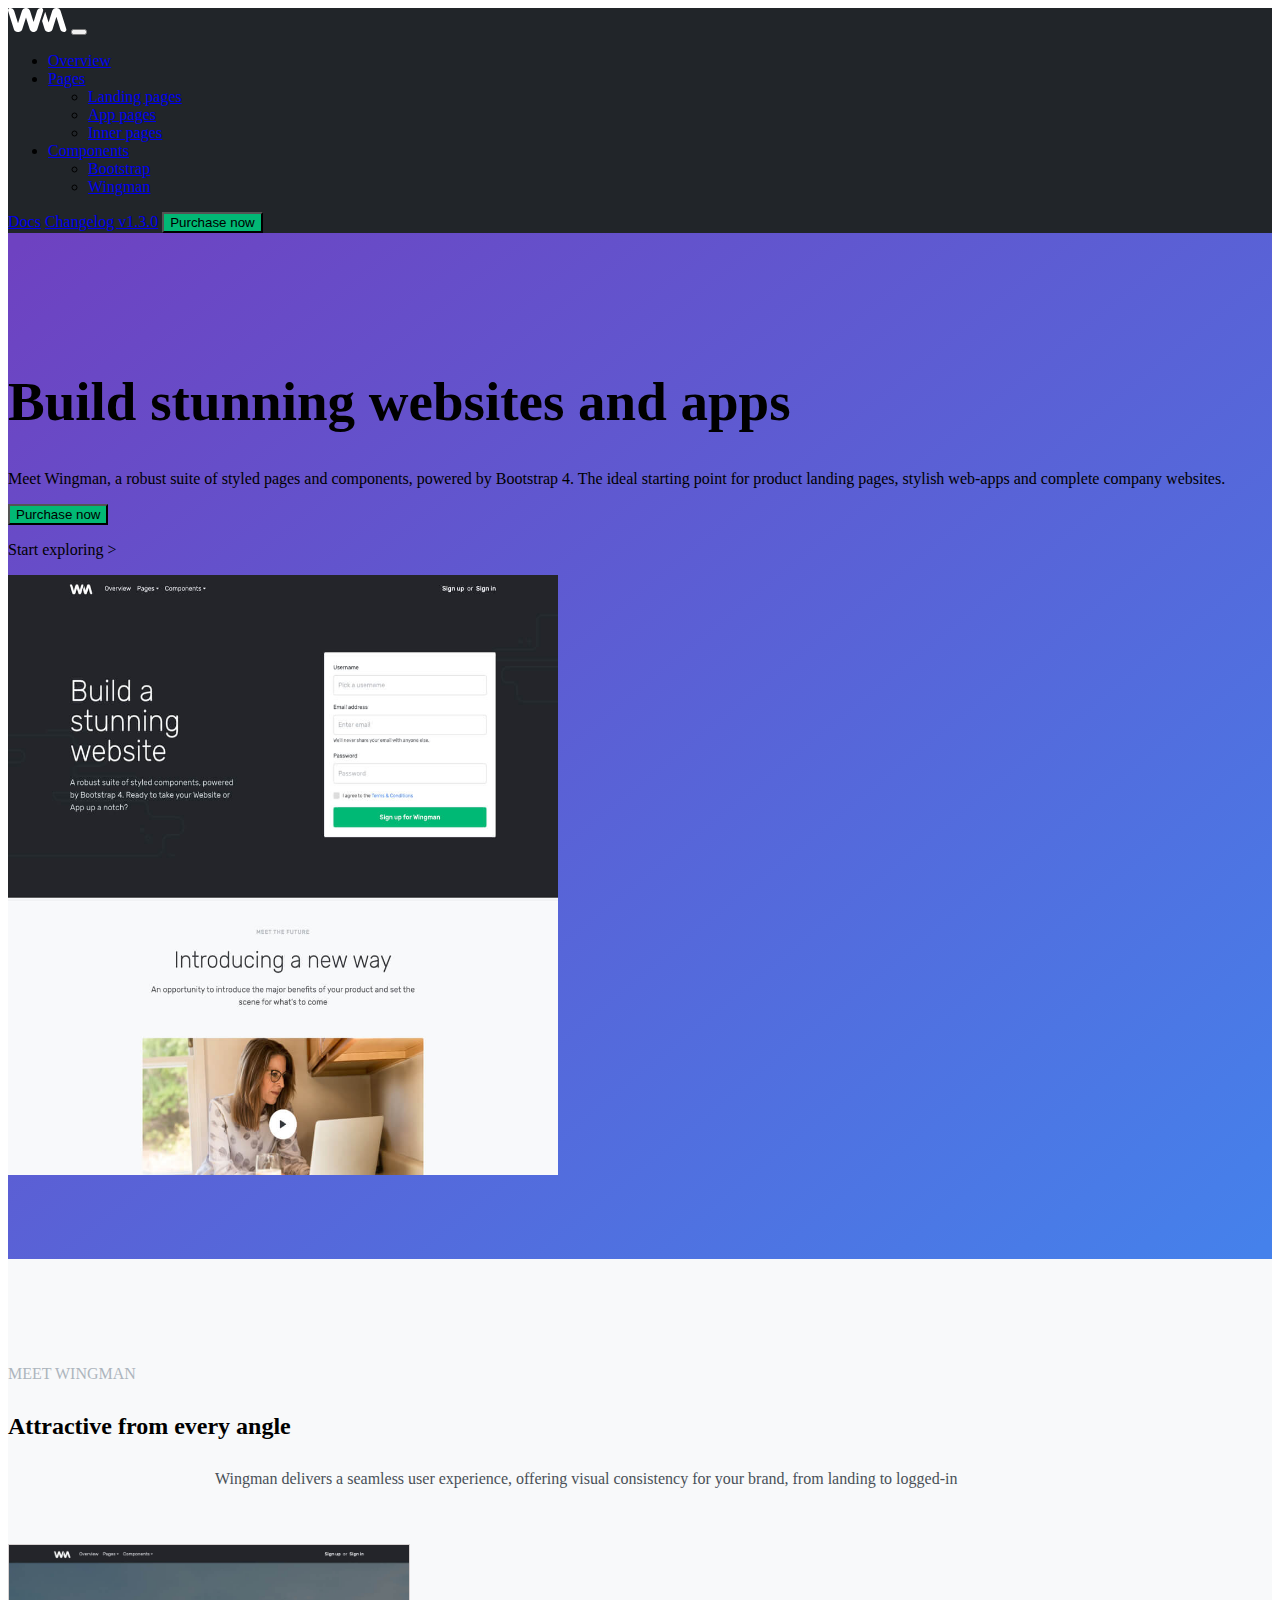
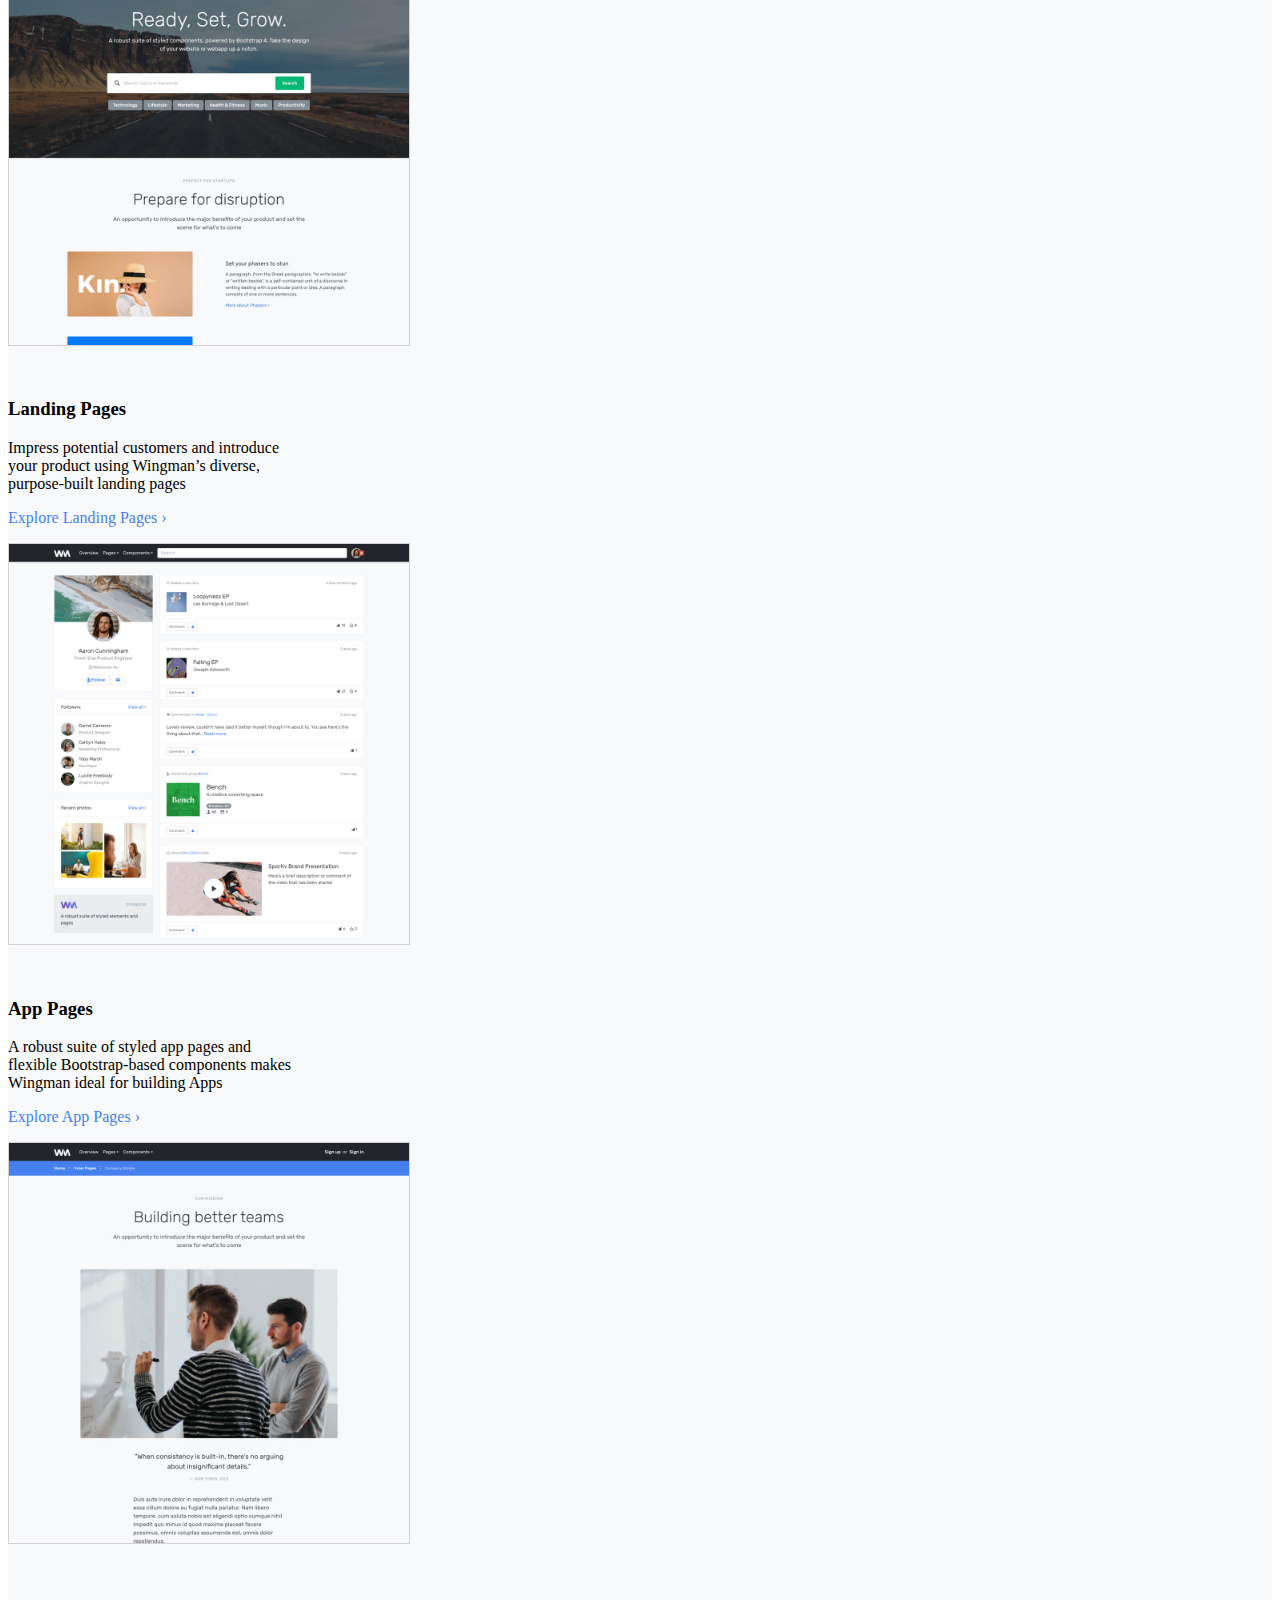
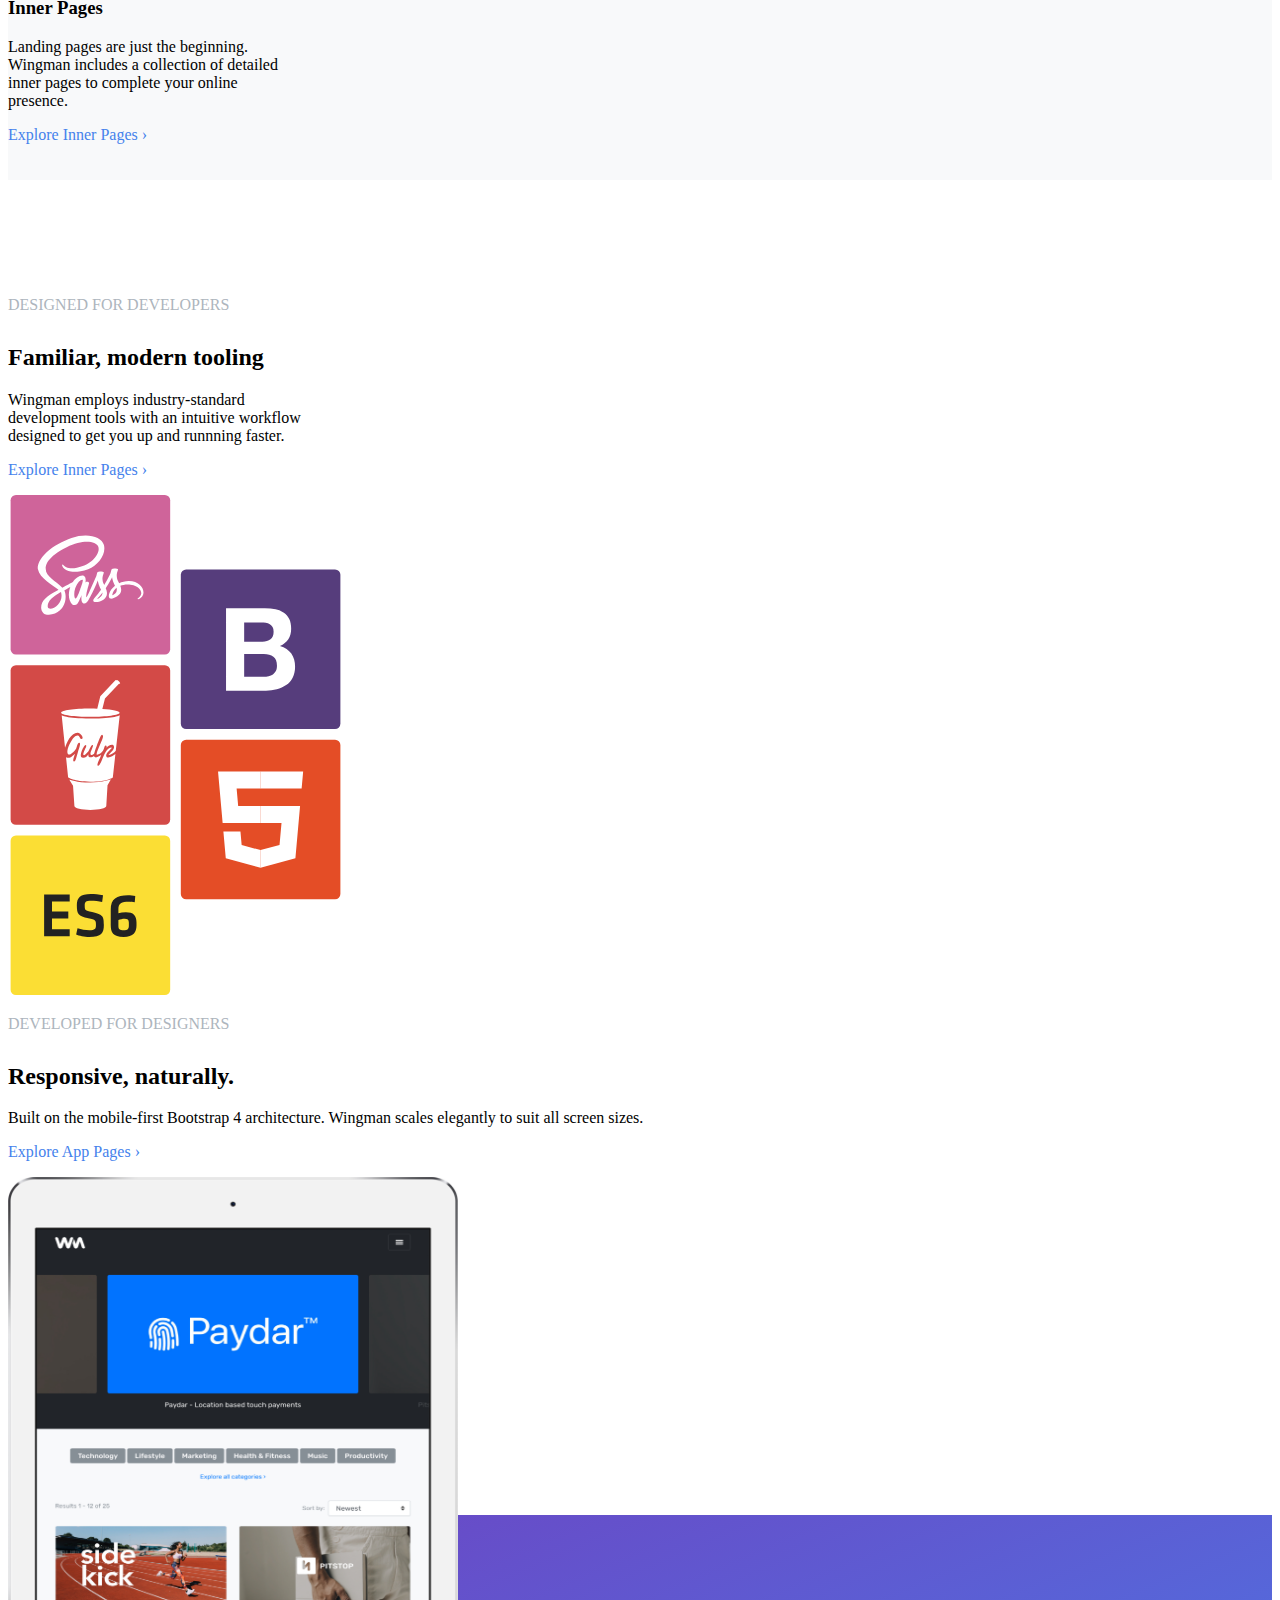
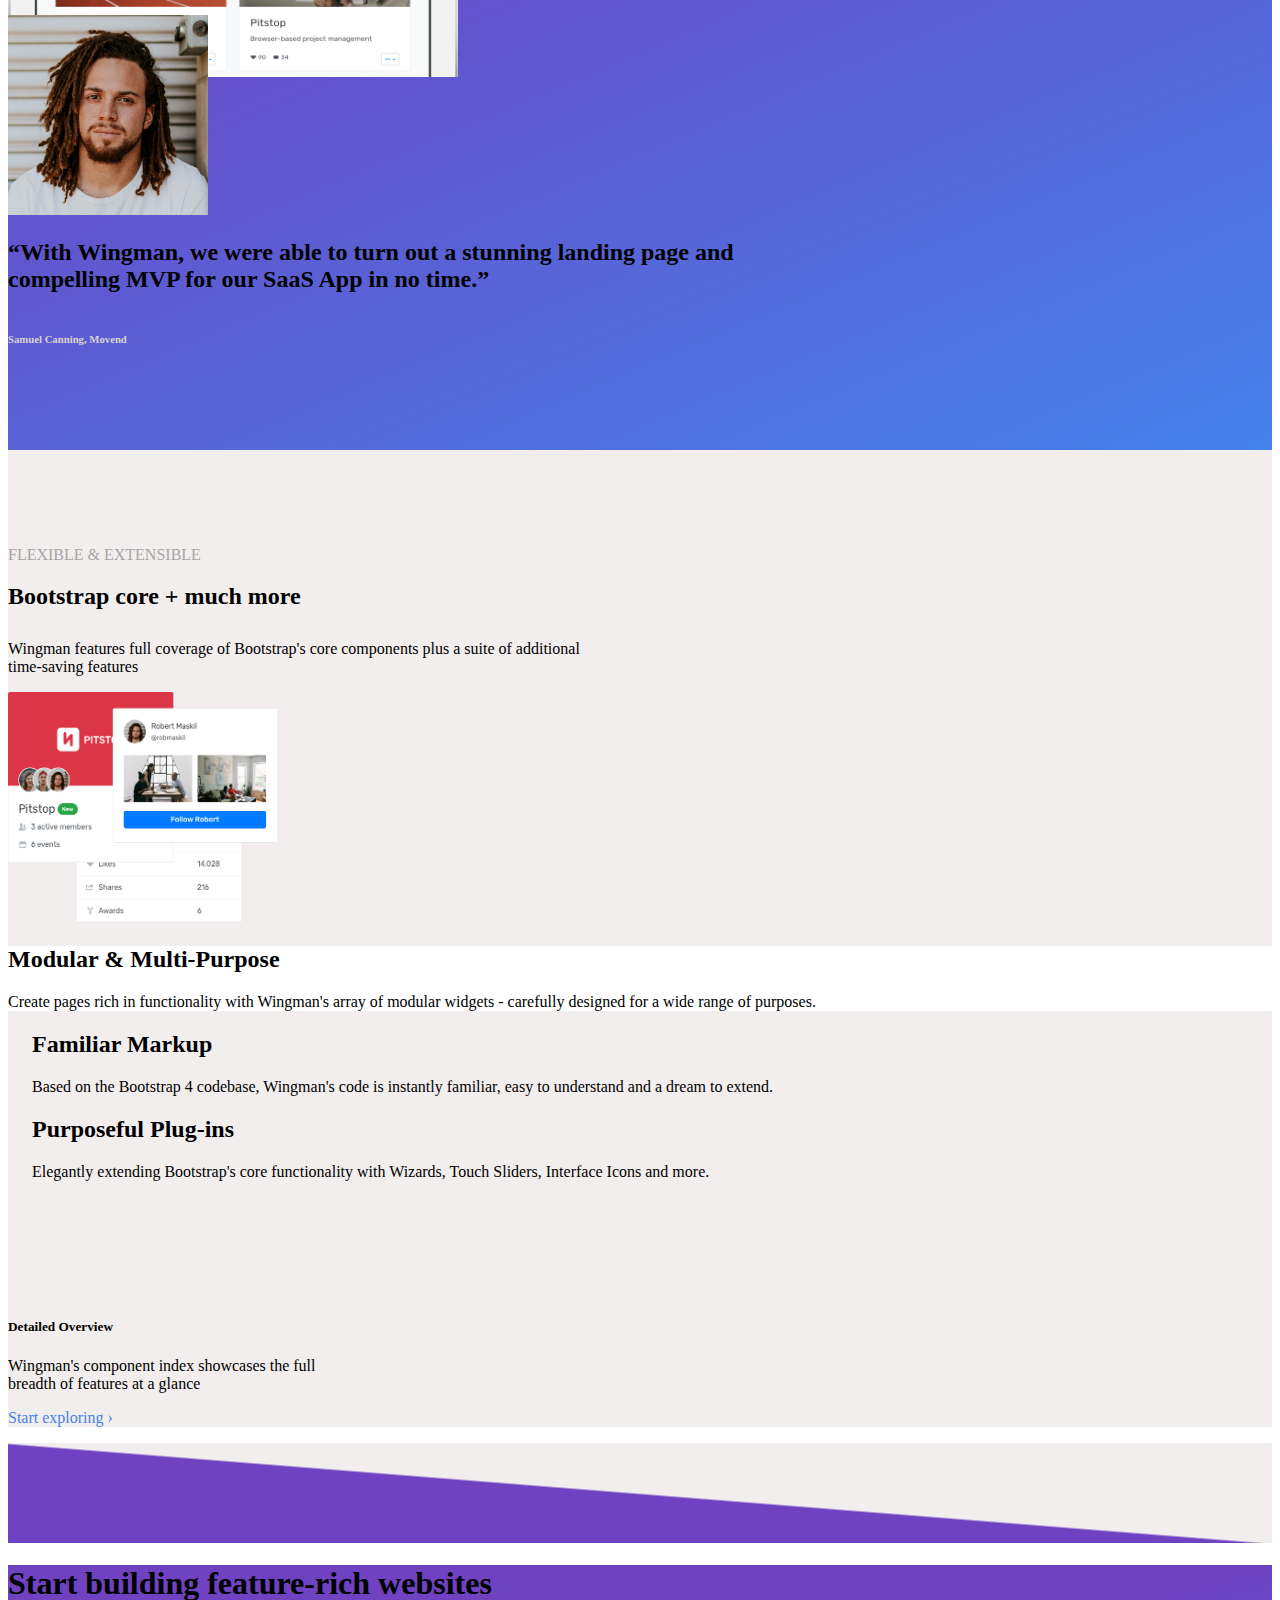
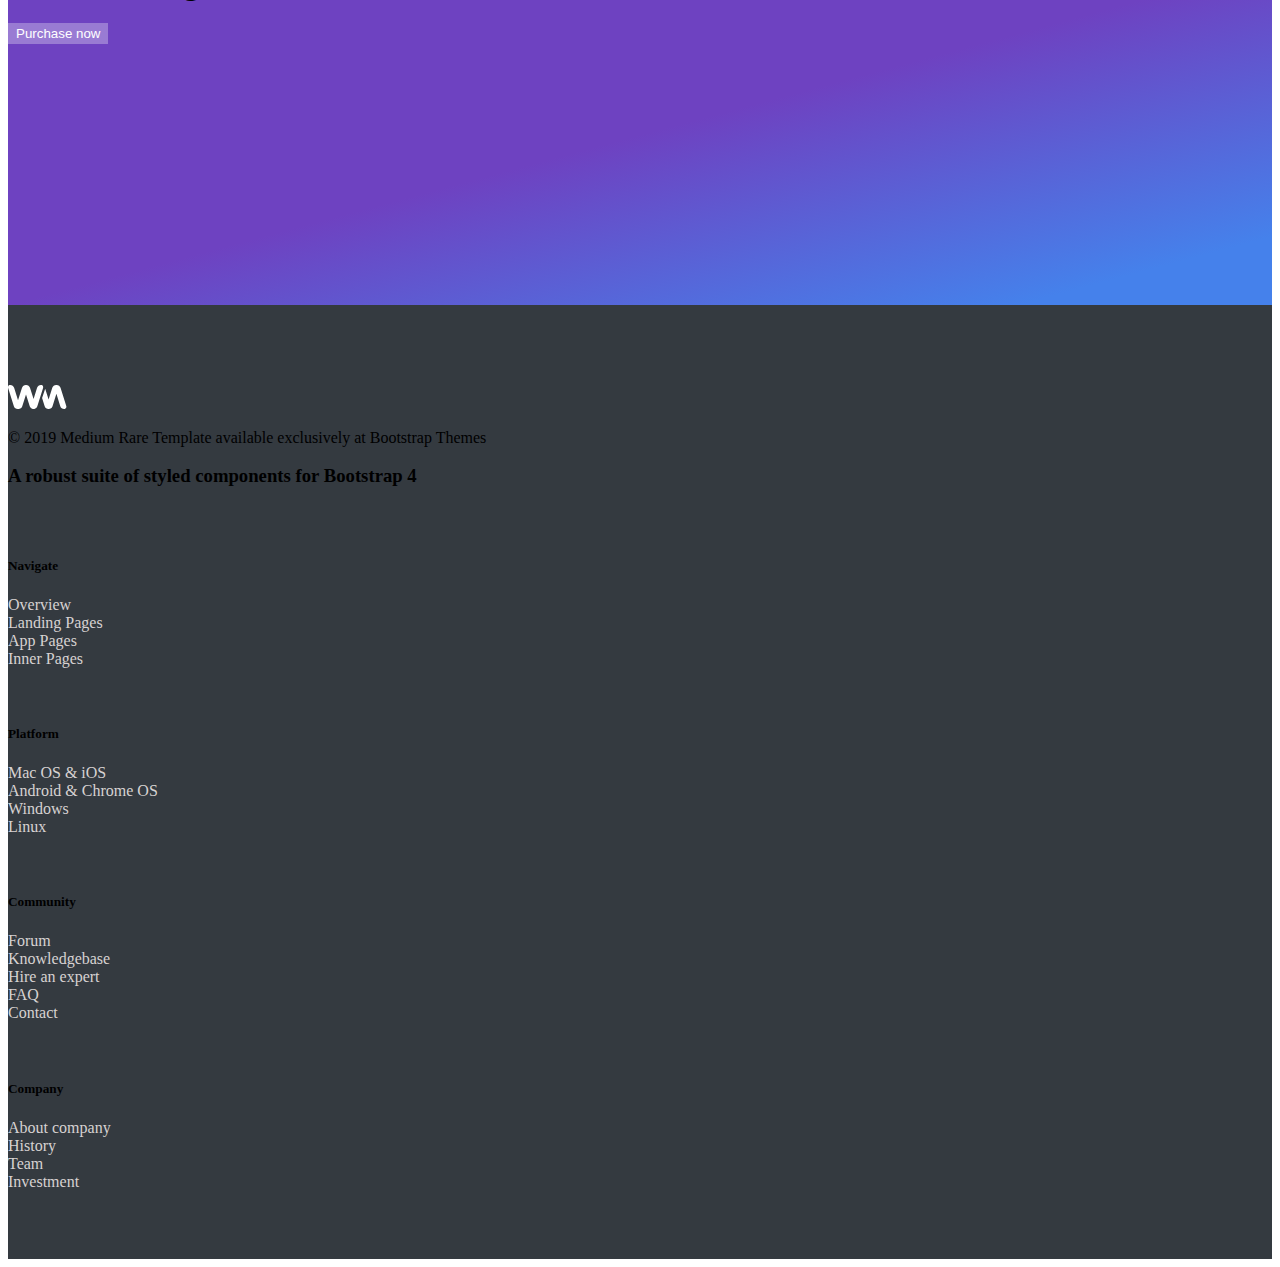
<file: index.html>
<!doctype html>
<html lang="en">
  <head>
    <meta charset="utf-8">
    <meta name="viewport" content="width=device-width, initial-scale=1">
    <title>Bootstrap demo</title>
    <link rel="stylesheet" href="./all-codes/css/main.css">
    <link href="https://cdn.jsdelivr.net/npm/bootstrap@5.2.0-beta1/dist/css/bootstrap.min.css" rel="stylesheet" integrity="sha384-0evHe/X+R7YkIZDRvuzKMRqM+OrBnVFBL6DOitfPri4tjfHxaWutUpFmBp4vmVor" crossorigin="anonymous">
  </head>
  <body>
    <!-- ------------------------------- -->
    <!-- | S E C T I O N   H E A D E R | -->
    <!-- ------------------------------- -->
    <header class="position-fixed" style="background-color: #212529; top: 0; left: 0; top: 0px; left: 0px; right: 0px;">
      <div class="container">
        <nav class="navbar navbar-expand-lg bg-dark navbar-dark">
          <div class="container-fluid p-0">
            <a class="navbar-brand" href="#"><img src="img/logo-white.svg" alt="logo"></a>
            <button class="navbar-toggler" type="button" data-bs-toggle="collapse" data-bs-target="#navbarSupportedContent" aria-controls="navbarSupportedContent" aria-expanded="false" aria-label="Toggle navigation">
              <span class="navbar-toggler-icon"></span>
            </button>
            <div class="collapse navbar-collapse" id="navbarSupportedContent">
              <ul class="navbar-nav me-auto mb-2 mb-lg-0">
                <li class="nav-item">
                  <a class="nav-link active" aria-current="page" href="#">Overview</a>
                </li>
                <li class="nav-item dropdown">
                  <a class="nav-link dropdown-toggle" href="#" id="navbarDropdown" role="button" data-bs-toggle="dropdown" aria-expanded="false">
                    Pages
                  </a>
                  <ul class="dropdown-menu" aria-labelledby="navbarDropdown">
                    <li><a class="dropdown-item" href="#">Landing pages</a></li>
                    <li><a class="dropdown-item" href="#">App pages</a></li>
                    <li><a class="dropdown-item" href="#">Inner pages</a></li>
                  </ul>
                </li>
                <li class="nav-item dropdown">
                  <a class="nav-link dropdown-toggle" href="#" id="navbarDropdown" role="button" data-bs-toggle="dropdown" aria-expanded="false">
                    Components
                  </a>
                  <ul class="dropdown-menu" aria-labelledby="navbarDropdown">
                    <li><a class="dropdown-item" href="#">Bootstrap</a></li>
                    <li><a class="dropdown-item" href="#">Wingman</a></li>
                  </ul>
                </li>
              </ul>
              <form class="d-flex">
                <a class="nav-link active text-light px-3 mt-2" aria-current="page" href="#">Docs</a>
                <a class="nav-link active text-light px-4 mt-2" aria-current="page" href="#">Changelog <span class="bg-secondary rounded-1 px-1">v1.3.0</span></a>
                <button class="btn btn-outline-success text-light" style="background-color: #02B875;" type="submit">Purchase now</button>
              </form>
            </div>
          </div>
        </nav>
      </div>
    </header>
    <!-- --------------------------- -->
    <!-- | S E C T I O N   H E R O | -->
    <!-- --------------------------- -->
    <div class="hero">
      <div class="container">
        <div class="hero__break-p row  pt-5 pb-5 align-items-center d-flex justify-content-between">
          <div class="col-12 col-sm-12 col-xl-5 text-dark"><h1 class="hero__text h1 text-light mb-4">Build stunning websites and apps</h1>
            <p class="text-light fs-5">Meet Wingman, a robust suite of styled pages and components, powered by Bootstrap 4. The ideal starting point for product landing pages, stylish web-apps and complete company websites.</p>
            <div class="d-flex align-items-center">
              <button class="btn btn-outline-success me-4 text-light" style="background-color: #02B875;" type="submit">Purchase now</button>
              <p class="text-light mt-3 pl-2 fw-bold" role="button">Start exploring ></p>
            </div>
          </div>
          <div class="col-12 col-sm-12 col-xl-6 mt-5"><img class="hero__img d-block me-auto ms-auto" src="./img/landing-1-hero.jpg" alt="big img" width="550" height="600">
          </div>
        </div>
      </div>
    </div>
    <!-- ----------------------------- -->
    <!-- | S E C T I O N   I N T R O | -->
    <!-- ----------------------------- -->
    <div class="intro">
      <div class="intro__container container">
        <div class="intro__inner-div">
          <p class="intro__text text-center text-secondary">MEET WINGMAN</p>
          <h2 class="intro__h2 text-dark text-center fs-1">Attractive from every angle</h2>
          <p class="intro__essay text-center text-dark fs-4" style="color: #495057;">Wingman delivers a seamless user experience, offering visual consistency for your brand, from landing to logged-in</p>
          <div class="row d-flex justify-content-between">
            <div class="col-10 col-md-7 d-block me-auto ms-auto col-lg-5 col-xl-5 col-xxl-4 pb-5">
              <img class="intro__border d-block me-auto ms-auto rounded-2" src="./img/landing-9-hero.jpg" alt="intro-1" width="400" height="400">
              <h3 class="ms-2">Landing Pages</h3>
              <p class="intro__last-text mt-3 ms-2">Impress potential customers and introduce your product using Wingman’s diverse, purpose-built landing pages</p>
              <p class="link ms-2" role="button">Explore Landing Pages ›</p>
            </div>

            <div class="col-10 col-md-7 d-block me-auto ms-auto col-lg-5 col-xl-5 col-xxl-4 pb-5" height="400">
              <img class="intro__border d-block me-auto ms-auto rounded-2" src="./img/app-profile-social-hero.jpg" alt="profile" width="400" height="400">
              <h3 class="ms-2">App Pages</h3>
              <p class="intro__last-text mt-3 ms-2">A robust suite of styled app pages and flexible Bootstrap-based components makes Wingman ideal for building Apps</p>
              <p class="link ms-2" role="button">Explore App Pages ›</p>
            </div>

            <div class="col-10 col-md-7 d-block me-auto ms-auto col-lg-5 col-xl-5 col-xxl-4 pb-5">
              <img class="intro__border d-block me-auto ms-auto rounded-2" src="./img/company-simple-hero.jpg" alt="intro-3" width="400" height="400">
              <h3 class="ms-2">Inner Pages</h3>
              <p class="intro__last-text mt-3 ms-2">Landing pages are just the beginning. Wingman includes a collection of detailed inner pages to complete your online presence.</p>
              <p class="link ms-2" role="button">Explore Inner Pages ›</p>
            </div>
          </div>
        </div>
      </div>
    </div>

    <div class="familiar">
      <div class="familiar__container container">
        <div class="familiar__inner-div row d-flex justify-content-between align-items-center">
          <div class="col-10 col-md-7 d-block me-auto ms-auto col-lg-5 col-xl-5 col-xxl-4 pb-5">
            <p class="intro__text text-secondary">DESIGNED FOR DEVELOPERS</p>
            <h2 class="display-5 fw-normal mb-4">Familiar, modern tooling</h2>
            <p class="familiar__text">Wingman employs industry-standard development tools with an intuitive workflow designed to get you up and runnning faster.</p>
            <p class="link" role="button">Explore Inner Pages ›</p>
          </div>
          <div class="col-10 col-md-7 d-block me-auto ms-auto col-lg-5 col-xl-5 col-xxl-4 pb-5">
            <img class="familiar__img d-block me-auto ms-auto" src="./img/graphic-developer-group.svg" alt="emblames" width="335" height="500">
          </div>
        </div>
      </div>
    </div>

    <div class="ipad">
      <div class="ipad__container container">
        <div class="ipad__inner-div row d-flex flex-row-reverse justify-content-between align-items-center">
          <div class="col-10 col-md-7 d-block me-auto ms-auto col-lg-5 col-xl-5 col-xxl-4">
            <p class="intro__text text-secondary">DEVELOPED FOR DESIGNERS</p>
            <h2 class="display-5 fw-normal mb-4">Responsive, naturally.</h2>
            <p class="ipad__text">Built on the mobile-first Bootstrap 4 architecture. Wingman scales elegantly to suit all screen sizes.</p>
            <p class="link" role="button">Explore App Pages ›</p>
          </div>
          <div class="col-10 col-md-7 d-block me-auto ms-auto col-lg-5 col-xl-5 col-xxl-4 pb-5">
            <img class="ipad__img d-block me-auto ms-auto" src="./img/graphic-intro-ipad.png" alt="emblames" width="450" height="500">
          </div>
        </div>
      </div>
    </div>
    <div class="gradient">
      <div class="gradient__container container">
        <div class="gradient__div d-block me-auto ms-auto">
          <div class="gradient__inner-div d-flex justify-content-center">
            <div class="gradient__profile">
              <img class="gradient__img rounded-circle ms-6" src="./img/avatar-male-3.jpg" alt="avatar male" width="200" height="200">
            </div>
            <div class="gradient__info">
              <h2 class="gradient__text text-light">“With Wingman, we were able to turn out a stunning landing page and compelling MVP for our SaaS App in no time.”</h2>
              <h6 class="gradient__p text-secondar">Samuel Canning, Movend</h6>
            </div>
          </div>
        </div>
      </div>
    </div>
    <div class="flexible">
      <div class="flexible__container container">
        <div class="flexible__inner-div">
          <p class="text-center" style="color: rgb(167, 164, 164);">FLEXIBLE & EXTENSIBLE</p>
          <h2 class="text-center display-4 fw-normal">Bootstrap core + much more</h2>
          <p class="w-200 text-center mx-auto">Wingman features full coverage of Bootstrap's core components plus a suite of additional time-saving features</p>
          <div class="flexible__div row d-flex justify-content-between mt-5">
            <div class="col-12 col-lg-12 col-xxl-6 align-self-end"><img class="flexible__img d-block mx-auto mb-5" src="./img/graphic-intro-widgets.png" alt="" width="600" height="500"></div>
            
            <div class="col-12 col-xxl-6">
              <div class="flexible__text d-block mx-auto p-4 shadow bg-light w-75">
                <h2>Modular & Multi-Purpose</h2>
                <p>Create pages rich in functionality with Wingman's array of modular widgets - carefully designed for a wide range of purposes.</p>
              </div>

              <div class="flexible__text-2 d-block mx-auto mt-5 w-75">
                <h2>Familiar Markup</h2>
                <p>Based on the Bootstrap 4 codebase, Wingman's code is instantly familiar, easy to understand and a dream to extend.</p>
              </div>

              <div class="flexible__text-2 d-block mx-auto mt-5 w-75">
                <h2>Purposeful Plug-ins</h2>
                <p>Elegantly extending Bootstrap's core functionality with Wizards, Touch Sliders, Interface Icons and more.</p>
              </div>
            </div>
          </div>
          <div>
            <h5 class="text-center">Detailed Overview</h5>
            <p class="flexible__text-small text-center d-block mx-auto">Wingman's component index showcases the full breadth of features at a glance</p>
            <p class="link text-center m-0 pb-5" role="button">Start exploring ›</p>
          </div>
        </div>
      </div>
    </div>

    <div class="for-gradient-1 pt-5" style="background-image: linear-gradient(to top right, #6E42C1 0% 49%, #f3eeee 50% 100%);">

    </div>
    <div class="for-gradient-2 pt-5" style="background-image: linear-gradient(to top left, #4581EB 0% 10%, #6E42C1 50% 100%);">
      <h1 class="text-light text-center mt-5">Start building feature-rich websites</h1>
      <button class="btn text-light d-block mx-auto mt-4 pt-2 pb-2 pe-3 ps-3" style="background-color: #02B875; background: rgba(255, 255, 255, 0.3);
      border-color: rgba(255, 255, 255, 0);
      color: #fff;">Purchase now</button>
    </div>

    <footer class="footer">
      <div class="footer__container container">
        <div class="footer__inner-div row">
          <div class="col-12 col-lg-4"><img class="mb-3" src="./img/logo-white.svg" alt="logo">
          <p class="text-light w-50 mt-5">
            © 2019 Medium Rare
            Template available exclusively
            at Bootstrap Themes
          </p></div>
          <div class="col-12 col-lg-8">
            <h3 class="footer__header text-light fs-4">A robust suite of styled components for Bootstrap 4</h3>
            <div class="row">
              <div class="col-5 col-lg-3 text-light">
                <br>
                <h5>Navigate</h5>
                <span class="text-secondar">Overview</span><br>
                <span class="text-secondar">Landing Pages</span><br>
                <span class="text-secondar">App Pages</span><br>
                <span class="text-secondar">Inner Pages</span>
              </div><br>
              
              <div class="col-5 col-lg-3 text-light">
                <br>
                <h5>Platform</h5>
                <span class="text-secondar">Mac OS & iOS</span><br>
                <span class="text-secondar">Android & Chrome OS</span><br>
                <span class="text-secondar">Windows</span><br>
                <span class="text-secondar">Linux</span>
              </div><br>

              <div class="col-5 col-lg-3 text-light">
                <br>
                <h5>Community</h5>
                <span class="text-secondar">Forum</span><br>
                <span class="text-secondar">Knowledgebase</span><br>
                <span class="text-secondar">Hire an expert</span><br>
                <span class="text-secondar">FAQ</span><br>
                <span class="text-secondar">Contact</span>
              </div><br>
              
              <div class="col-5 col-lg-2 text-light">
                <br>
                <h5>Company</h5>
                <span class="text-secondar">About company</span><br>
                <span class="text-secondar">History</span><br>
                <span class="text-secondar">Team</span><br>
                <span class="text-secondar">Investment</span>
              </div><br>
            </div>
          </div>
        </div>
      </div>
    </footer>






    <script src="https://cdn.jsdelivr.net/npm/bootstrap@5.2.0-beta1/dist/js/bootstrap.bundle.min.js" integrity="sha384-pprn3073KE6tl6bjs2QrFaJGz5/SUsLqktiwsUTF55Jfv3qYSDhgCecCxMW52nD2" crossorigin="anonymous"></script>
  </body>
</html>
</file>
<file: all-codes/css/main.css>
.hero{background-image:linear-gradient(to bottom right, #6E42C1 0% 1%, #4581EB 99% 100%);padding-top:100px;padding-bottom:80px}.hero__text{font-size:55px}.span{width:10px;height:10px}@media only screen and (max-width:1200px){.hero__break-p{display:flex;flex-direction:column;align-items:center}.hero__img{width:450px;height:500px}}@media only screen and (max-width:700px){.hero__img{width:300px;height:320px}.hero{padding-top:50px}}.intro{padding-top:90px;background-color:#f8f9fa;box-sizing:border-box;padding-bottom:20px}.intro__text{color:#ADB5BD;padding-bottom:10px}.intro__h2{padding-bottom:10px}.intro__essay{max-width:850px;display:block;margin-right:auto;margin-left:auto;padding-bottom:40px}.intro__border{border:solid 0.1px #d7d2d2;transition:ease 0.3s;margin-bottom:30px}.intro__border:hover{box-shadow:0px 5px 5px 2px gray;transform:scale(1.05)}.intro__last-text{max-width:290px}.link{color:#4582EC}@media only screen and (max-width:500px){.intro__border{width:300px;height:350px}}@media only screen and (max-width:380px){.intro__border{width:250px;height:320px}}.familiar{background-color:#ffffff;padding-top:100px}.familiar__text{max-width:320px}@media only screen and (max-width:1000px){.familiar__inner-div{display:flex;flex-direction:column}}@media only screen and (max-width:400px){.familiar__img{width:300px}}@media only screen and (max-width:360px){.familiar__img{width:260px}}.ipad__inner-div{height:500px}@media only screen and (max-width:600px){.ipad__img{width:350px;padding-top:30px}}@media only screen and (max-width:400px){.ipad__img{width:300px;height:400px}}@media only screen and (max-width:360px){.ipad__img{width:260px;height:380px}}.gradient{background-image:linear-gradient(to bottom right, #6E42C1 0% 1%, #4581EB 99% 100%);padding-top:100px;padding-bottom:80px}.gradient__text{max-width:790px;margin-bottom:40px}.ms-6{margin-right:30px}.text-secondar{color:#d7d2d2}@media only screen and (max-width:1000px){.gradient{margin-top:30%}}@media only screen and (max-width:750px){.gradient{margin-top:35%}}@media only screen and (max-width:600px){.gradient{margin-top:40%}}@media only screen and (max-width:550px){.gradient{margin-top:50%}}@media only screen and (max-width:400px){.gradient{margin-top:44%}.gradient__img{width:100px;height:100px}}@media only screen and (max-width:330px){.gradient{margin-top:48%;padding-top:50px;padding-bottom:50px}.gradient__text{font-size:20px}.gradient__p{font-size:13px}}.flexible{background-color:#f3eeee;padding-top:80px}.w-200{margin-top:30px;max-width:600px;display:block}.flexible__div{padding-bottom:100px}.flexible__text{background-color:white}.flexible__text-2{margin-left:1.5rem}.flexible__text-2:hover{box-shadow:0 0.5rem 1rem rgba(0, 0, 0, 0.15);padding:1.5rem;margin-left:0px;background-color:#ffffff}.flexible__text-small{max-width:340px}.for-gradient-1{height:100px}.for-gradient-2{height:340px}@media only screen and (max-width:1400px){.flexible__img{width:270px;height:230px}}@media only screen and (max-width:1200px){.for-gradient-1{height:100px}}@media only screen and (max-width:600px){.for-gradient-1{height:50px}}@media only screen and (max-width:400px){.for-gradient-1{height:10px}}.footer{background-color:#343A40;padding-top:80px;padding-bottom:50px}.footer__header{margin-bottom:30px}
</file>
